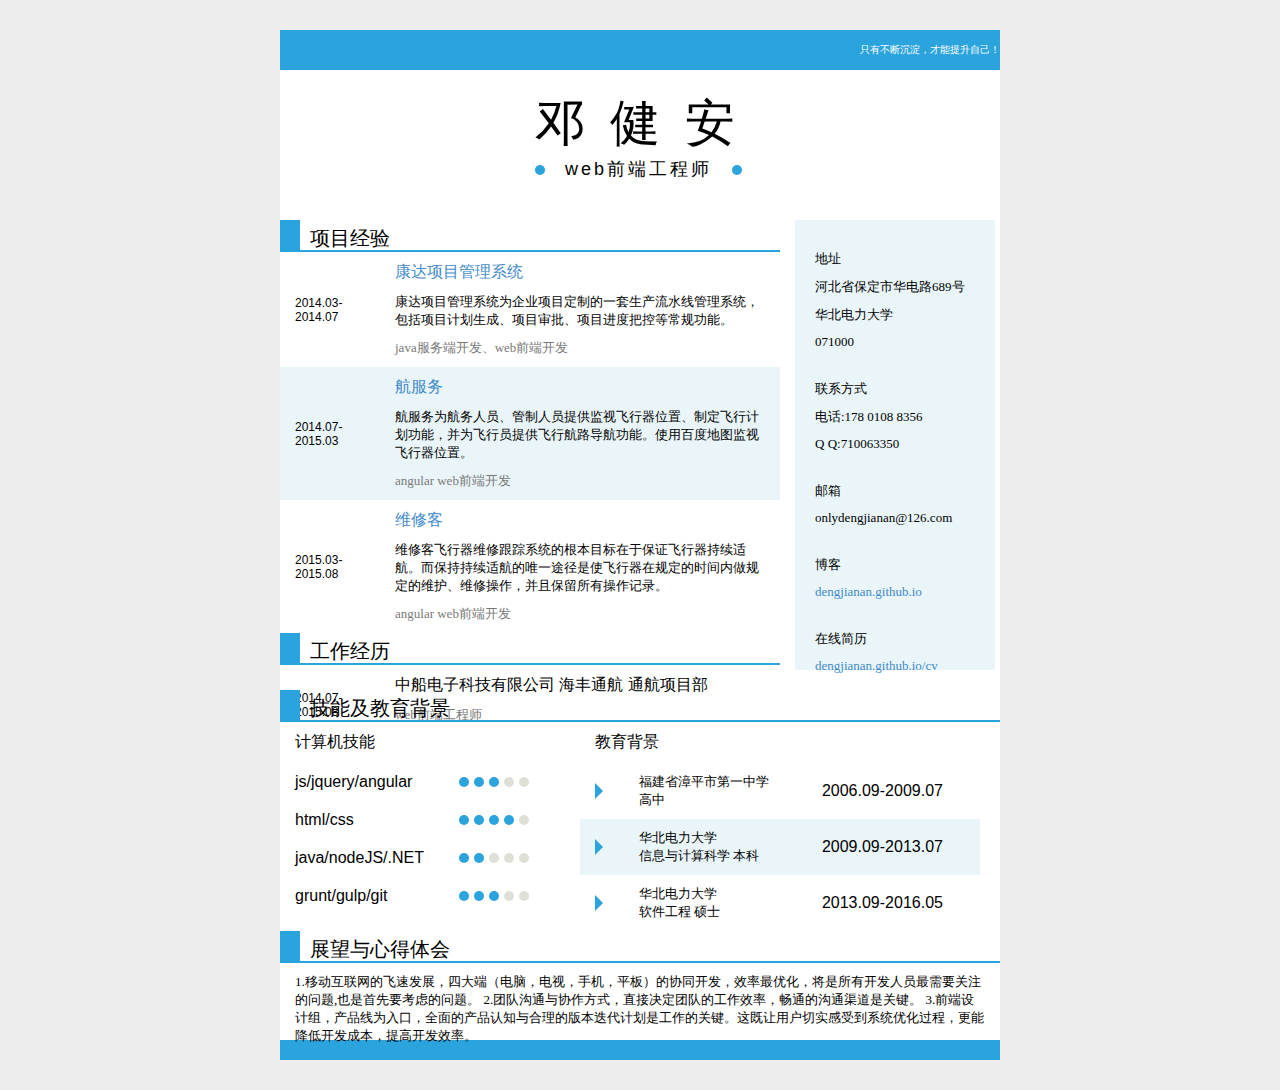
<file: index.html>
<html>
<head>
    <meta http-equiv="content-type" content="text/html; charset=UTF-8"/>
    <link rel="stylesheet" href="stylesheets/cv.css">
    <title>邓健安前端简历</title>
</head>
<body style="margin:0;">
<div style="background-color:#ededed;padding:30px 0;">
    <div style="width:720px;background:#ffffff;margin:0 auto;">
        <div class="cv-head">
            <p>
                <span>只有不断沉淀，才能提升自己！</span>
            </p>
        </div>
        <div class="cv-name-job">
            <div>
                <p class="cv-name">邓健安</p>
                <p class="cv-job"><span class="icon-circle blue"></span>web前端工程师<span class="icon-circle blue"></span></p>
            </div>
        </div>
        <div class="cv-item-contact">
            <div class="cv-item">
                <div class="cv-content-head">
                    <i></i>
                    <p class="cv-content-title">项目经验</p>
                </div>
                <table width="100%">
                    <tbody>
                        <tr class="odd">
                            <td>2014.03-2014.07</td>
                            <td>
                                <a class="cv-content-title">康达项目管理系统</a>
                                <p class="cv-content-describtion">
                                    康达项目管理系统为企业项目定制的一套生产流水线管理系统，包括项目计划生成、项目审批、项目进度把控等常规功能。
                                </p>
                                <p class="cv-content-role">java服务端开发、web前端开发</p>
                            </td>
                        </tr>
                        <tr class="even">
                            <td>2014.07-2015.03</td>
                            <td>
                                <a href="http://hangfuwu.177fly.com/#/" target="_blank" class="cv-content-title">航服务</a>
                                <p class="cv-content-describtion">
                                    航服务为航务人员、管制人员提供监视飞行器位置、制定飞行计划功能，并为飞行员提供飞行航路导航功能。使用百度地图监视飞行器位置。
                                </p>
                                <p class="cv-content-role">angular web前端开发</p>
                            </td>
                        </tr>
                        <tr class="odd">
                            <td>2015.03-2015.08</td>
                            <td>
                                <a href="http://weixiuke.177fly.com/#/" target="_blank" class="cv-content-title">维修客</a>
                                <p class="cv-content-describtion">
                                    维修客飞行器维修跟踪系统的根本目标在于保证飞行器持续适航。而保持持续适航的唯一途径是使飞行器在规定的时间内做规定的维护、维修操作，并且保留所有操作记录。
                                </p>
                                <p class="cv-content-role">angular web前端开发</p>
                            </td>
                        </tr>
                    </tbody>
                </table>
                <div class="cv-content-head">
                    <i></i>
                    <p class="cv-content-title">工作经历</p>
                </div>
                <table>
                    <tbody>
                        <tr class="odd">
                            <td>2014.07-2015.08</td>
                            <td>
                                <p class="cv-work-company">中船电子科技有限公司 海丰通航 通航项目部</p>
                                <p class="cv-work-job">web前端工程师</p>
                            </td>
                        </tr>
                    </tbody>
                </table>
            </div>
            <div class="cv-contact">
                <p>地址</p>
                <div>
                    <p>河北省保定市华电路689号</p>
                    <p>华北电力大学</p>
                    <p>071000</p>
                </div>
                <p>联系方式</p>
                <div>
                    <p>电话:178 0108 8356</p>
                    <p>Q&nbspQ:710063350</p>
                </div>
                <p>邮箱</p>
                <div>
                    <p>onlydengjianan@126.com</p>
                </div>
                <p>博客</p>
                <div>
                    <p><a href="http://dengjianan.github.io/" target="_blank">dengjianan.github.io</a></p>
                </div>
                <p>在线简历</p>
                <div> 
                    <p><a href="http://dengjianan.github.io/cv" target="_blank">dengjianan.github.io/cv</a></p>
                </div>
            </div>
        </div>
        <div class="cv-skill-edu">
            <div class="cv-content-head">
                <i></i>
                <p class="cv-content-title">技能及教育背景</p>
            </div>
            <div class="cv-skill">
                <table width="100%">
                    <thead>
                        <tr>
                            <td colspan="2" align="left">计算机技能</td>
                        </tr>
                    </thead>
                    <tbody>
                        <tr>
                            <td>js/jquery/angular</td>
                            <td class="cv-level"><span class="icon-circle blue"></span><span class="icon-circle blue"></span><span class="icon-circle blue"></span><span class="icon-circle grey"></span><span class="icon-circle grey"></span></td>
                        </tr>
                        <tr>
                            <td>html/css</td>
                            <td class="cv-level"><span class="icon-circle blue"></span><span class="icon-circle blue"></span><span class="icon-circle blue"></span><span class="icon-circle blue"></span><span class="icon-circle grey"></span></td>
                        </tr>
                        <tr>
                            <td>java/nodeJS/.NET</td>
                            <td class="cv-level"><span class="icon-circle blue"></span><span class="icon-circle blue"></span><span class="icon-circle grey"></span><span class="icon-circle grey"></span><span class="icon-circle grey"></span></td>
                        </tr>
                        <tr>
                            <td>grunt/gulp/git</td>
                            <td class="cv-level"><span class="icon-circle blue"></span><span class="icon-circle blue"></span><span class="icon-circle blue"></span><span class="icon-circle grey"></span><span class="icon-circle grey"></span></td>
                        </tr>
                    </tbody>
                </table>
            </div>
            <div class="cv-edu">
                <table width="100%">
                <thead>
                    <tr>
                        <td colspan="3" align="left">教育背景</td>
                    </tr>
                </thead>
                <tbody>
                    <tr class="odd">
                        <td><p class="arrow-right"></p></td>
                        <td>
                            <p>福建省漳平市第一中学</p>
                            <p>高中</p>
                        </td>
                        <td>2006.09-2009.07</td>
                    </tr>
                    <tr class="even">
                        <td>
                            <p class="arrow-right"></p>
                        </td>
                        <td>
                            <p>华北电力大学</p>
                            <p>信息与计算科学 本科</p>
                        </td>
                        <td>2009.09-2013.07</td>
                    </tr>
                     <tr class="odd">
                        <td>
                            <p class="arrow-right"></p>
                        </td>
                        <td>
                            <p>华北电力大学</p>
                            <p>软件工程 硕士</p>
                        </td>
                        <td>2013.09-2016.05</td>
                    </tr>
                </tbody>
                </table>
            </div>
        </div>
        <div class="cv-about">
            <div class="cv-content-head">
                <i></i>
                <p class="cv-content-title">展望与心得体会</p>
            </div>
            <div class="cv-about-detail">
                1.移动互联网的飞速发展，四大端（电脑，电视，手机，平板）的协同开发，效率最优化，将是所有开发人员最需要关注的问题,也是首先要考虑的问题。
                2.团队沟通与协作方式，直接决定团队的工作效率，畅通的沟通渠道是关键。
                3.前端设计组，产品线为入口，全面的产品认知与合理的版本迭代计划是工作的关键。这既让用户切实感受到系统优化过程，更能降低开发成本，提高开发效率。
            </div>
        </div>
        <div class="cv-bottom">
        </div>
    </div>
</div>
</body>
</html>
</file>
<file: stylesheets/cv.css>
body{
    font:13px "黑体","微软雅黑",Microsoft Yahei, Tahoma, Geneva, sans-serif;
}
table{
    border-collapse:collapse;
}
table tr.even{
    background-color: #e9f5f8;
}
table tr td{
    vertical-align:center;
    padding: 10px 15px;
}
p{
    margin:0px;
}
a{
    text-decoration: none;
}
a,a:link,a:visited{
    color: #428bca;
}
/*表格第一列设置*/
.cv-item table tr td:first-child{
    width: 20%;
    font-size: 12px;
}
.cv-skill table tr td:first-child{
    width: 40%;
}
/*圆形*/
.icon-circle{
    display: inline-block;
    width:10px;
    height:10px;
    border-radius: 10px;
}
.icon-circle.blue{
    background-color: #2ba3dd;
}
.icon-circle.grey{
    background-color: #dee0d6;
}
/*向右箭头*/
.arrow-right {
    width:0; 
    height:0; 
    border-top:8px solid transparent;
    border-bottom: 8px solid transparent;
    border-left: 8px solid #2ba3dd;
}
/*名字与期望职位*/
.cv-head{
    height:40px;
    background-color: #2ba3dd;
    font-size: 10px;
    color:#fff;
}
.cv-head p{
    line-height: 40px;
    float:right;
}
.cv-head p a{
    color:#fff;
    text-decoration: none;
}
.cv-head p span{
    display: inline-block;
}
.cv-name-job{
    height: 130px;
}
.cv-name-job div{
    width: 250px;
    margin:20 auto;
}
.cv-name{
    font-family: '宋体';
    font-size: 50px;
    letter-spacing: 25px;
    padding-left: 20px;
}
.cv-job{
    font-size: 18px;
    letter-spacing: 3px;
}
.cv-job .icon-circle{
    margin: 0px 20px;
}
/*项目与联系方式*/
.cv-item-contact{
    height:450px;
}
.cv-item{
    width: 500px;
    height:450px;
    margin-right: 15px;
    float: left;
}
.cv-contact{
    width: 200px;
    height: 450px;
    float:left;
    background-color: #e9f5f8;
}
.cv-contact p{
    margin-left: 20px;
    margin-top: 30px;
}
.cv-contact div{
    font-family: '宋体';
}
.cv-contact div p{
    margin-top: 10px;
}
/*工作经历*/
.cv-work-company,.cv-work-job{
    margin-bottom: 10px;
}
.cv-work-job{
    color: #797979;
    font-size: 13px;
    font-family: '宋体';
}
/*技能与教育背景*/
.cv-skill-edu{
    height:200px;
    margin-top: 20px;
}
.cv-skill{
    float:left;
    height:200px;
    width:300px;
}
.cv-level span{
    margin-left: 5px;
}
.cv-edu{
    float:left;
    width:400px;
}
.cv-edu p{
    font-family: '宋体';
    font-size: 13px;
}
/*教育背景*/
.cv-content-head{
    position:relative;
    height: 30px;
    border-bottom: 2px solid #2ba3dd;
    clear: left;
}
.cv-content-head i{
    display: inline-block;
    width:20px;
    height:30px;
    background-color: #2ba3dd;
}
.cv-content-head .cv-content-title{
    position: absolute;
    top: 5px;
    left: 30px;
    font-size: 20px;
}
.cv-content-describtion{
    font-family: '宋体';
    font-size: 13px;
    margin-top:10px;
    margin-bottom: 10px;
}
.cv-content-role{
    color:#797979;
    font-size: 13px;
    font-family: '宋体';
}
/*自我评价*/
.cv-about-detail{
    font-family: '宋体';
    padding: 10px 15px;
}
.cv-about{
    height: 150px;
}
.cv-bottom{
    height:20px;
    background-color: #2ba3dd;
}
</file>
